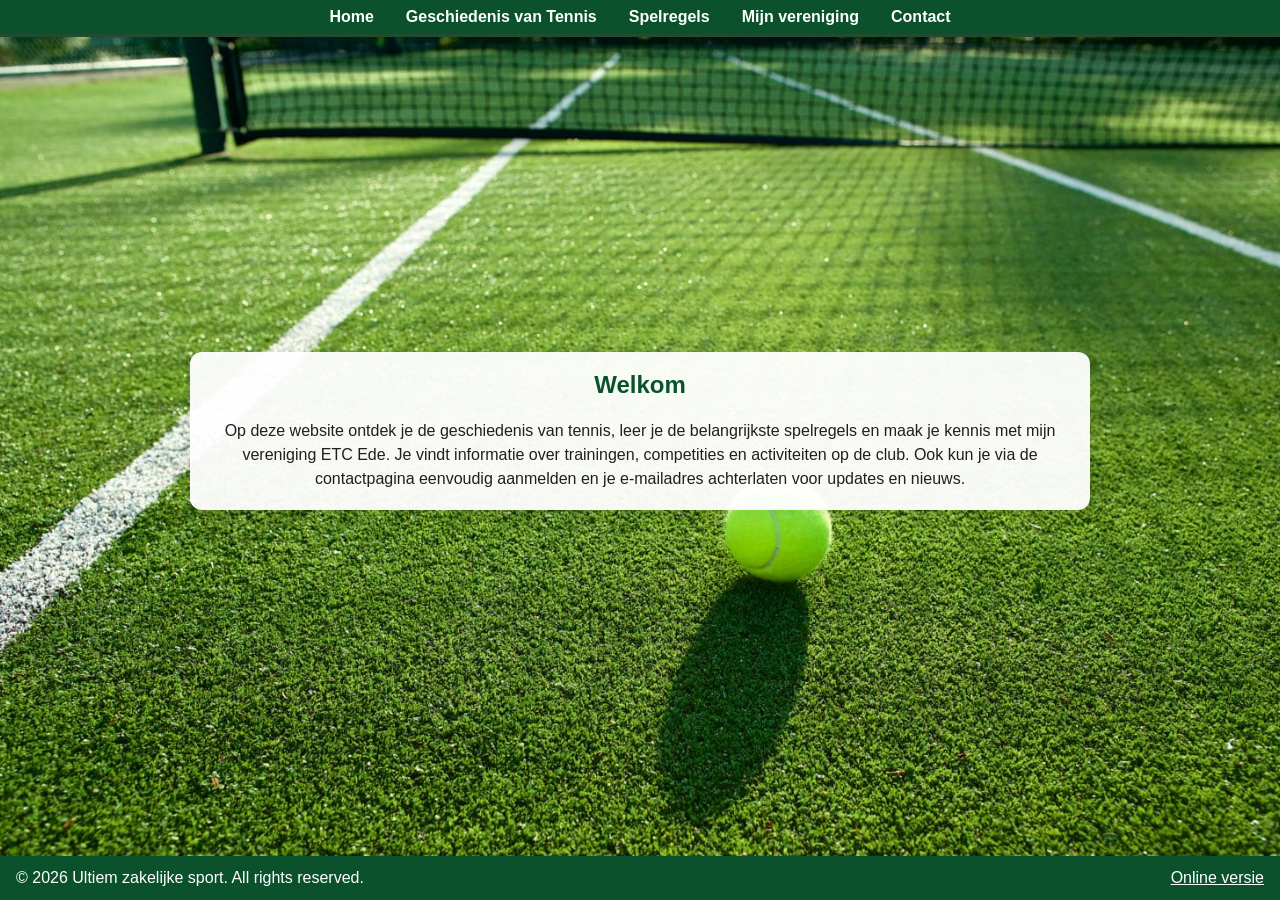
<file: index.html>
<!DOCTYPE html>
<html lang="nl">

<head>
    <meta charset="UTF-8">
    <meta name="viewport" content="width=device-width, initial-scale=1.0">
    <title>Site J.M.E. - Home</title>
    <link rel="stylesheet" href="style.css">
</head>

<body class="home">
    <nav>
        <div class="nav-inner">
            <ul>
                <li><a href="index.html">Home</a></li>
                <li><a href="geschiedenis.html">Geschiedenis van Tennis</a></li>
                <li><a href="spelregels.html">Spelregels</a></li>
                <li><a href="vereniging.html">Mijn vereniging</a></li>
                <li><a href="contact.html">Contact</a></li>
            </ul>
        </div>
    </nav>
    <main>
        <section id="home" class="panel" style="text-align: center;">
            <h1>Welkom</h1>
            <p>Op deze website ontdek je de geschiedenis van tennis, leer je de belangrijkste spelregels en maak je kennis met mijn vereniging ETC Ede. Je vindt informatie over trainingen, competities en activiteiten op de club. Ook kun je via de contactpagina eenvoudig aanmelden en je e-mailadres achterlaten voor updates en nieuws.</p>
        </section>
    </main>

    <footer>
        <p>&copy; 2026 Ultiem zakelijke sport. All rights reserved.</p>
        <p><a href="https://JensBiemans.github.io/tennis-club-website/">Online versie</a></p>
    </footer>
</body>

</html>
</file>
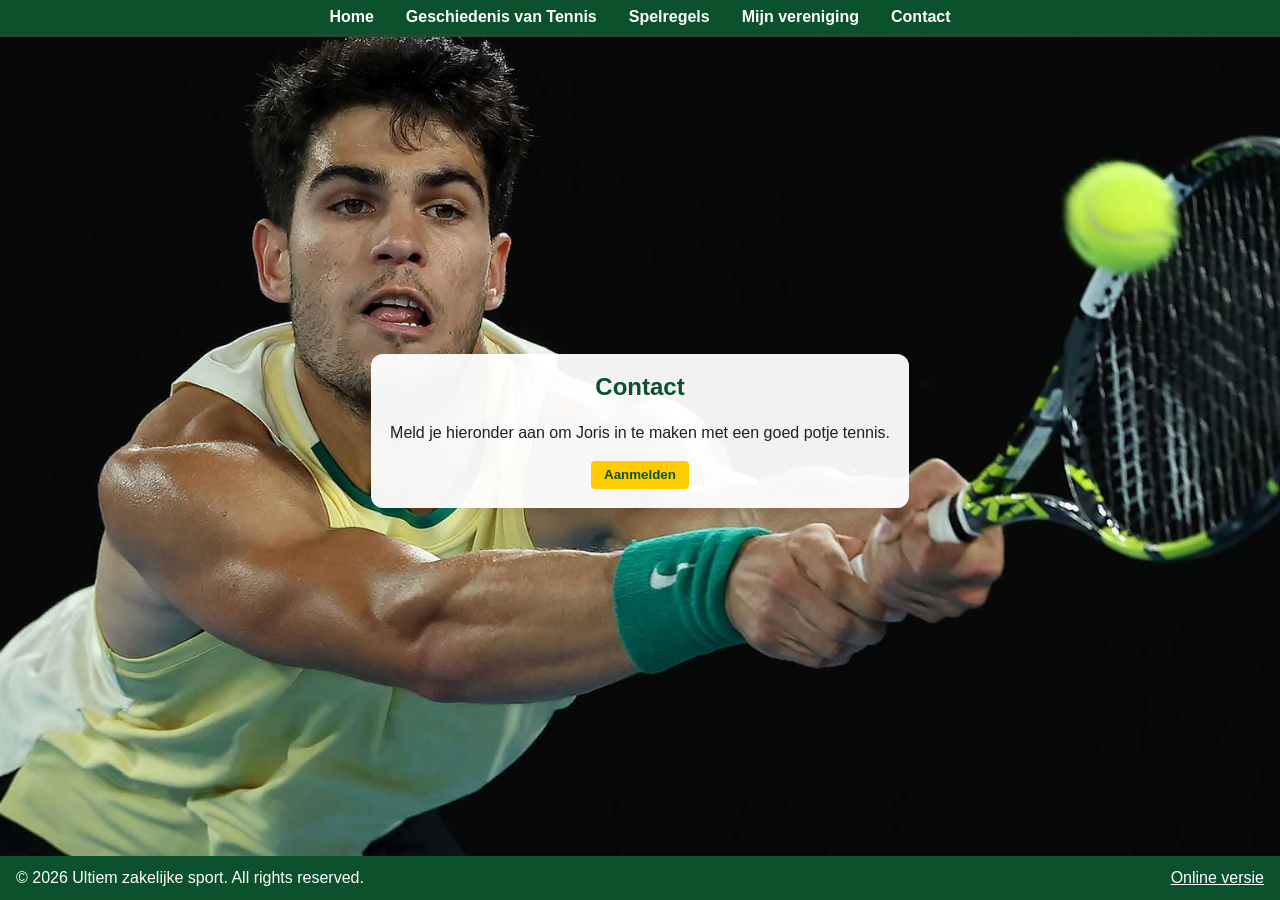
<file: contact.html>
<!DOCTYPE html>
<html lang="en">

<head>
    <meta charset="UTF-8">
    <meta name="viewport" content="width=device-width, initial-scale=1.0">
    <title>Site J.M.E. - Contact</title>
    <link rel="stylesheet" href="style.css">
</head>

<body class="contact-page">
    <nav>
        <div class="nav-inner">
            <ul>
                <li><a href="index.html">Home</a></li>
                <li><a href="geschiedenis.html">Geschiedenis van Tennis</a></li>
                <li><a href="spelregels.html">Spelregels</a></li>
                <li><a href="vereniging.html">Mijn vereniging</a></li>
                <li><a href="contact.html">Contact</a></li>
            </ul>
        </div>
    </nav>
    <main>
        <section id="contact" class="panel">
            <h1>Contact</h1>
            <p>Meld je hieronder aan om Joris in te maken met een goed potje tennis.</p>
            <div class="main-action" style="text-align:center; margin-top:1rem;">
                <button id="loginBtn" type="button">Aanmelden</button>
            </div>
        </section>
    </main>

    <div class="modal" id="signupModal" hidden>
        <div class="modal-content">
            <button class="modal-close" id="closeModal" type="button" aria-label="Sluiten">×</button>
            <h2>Aanmelden</h2>
            <form id="signupForm">
                <label for="emailInput">E-mailadres</label>
                <input id="emailInput" type="email" name="email" placeholder="-" required>
                <button type="submit">Verzenden</button>
            </form>
        </div>
    </div>

    <script src="aanmelden.js"></script>

    <footer>
        <p>&copy; 2026 Ultiem zakelijke sport. All rights reserved.</p>
        <p><a href="https://JensBiemans.github.io/tennis-club-website/">Online versie</a></p>
    </footer>
</body>

</html>
</file>
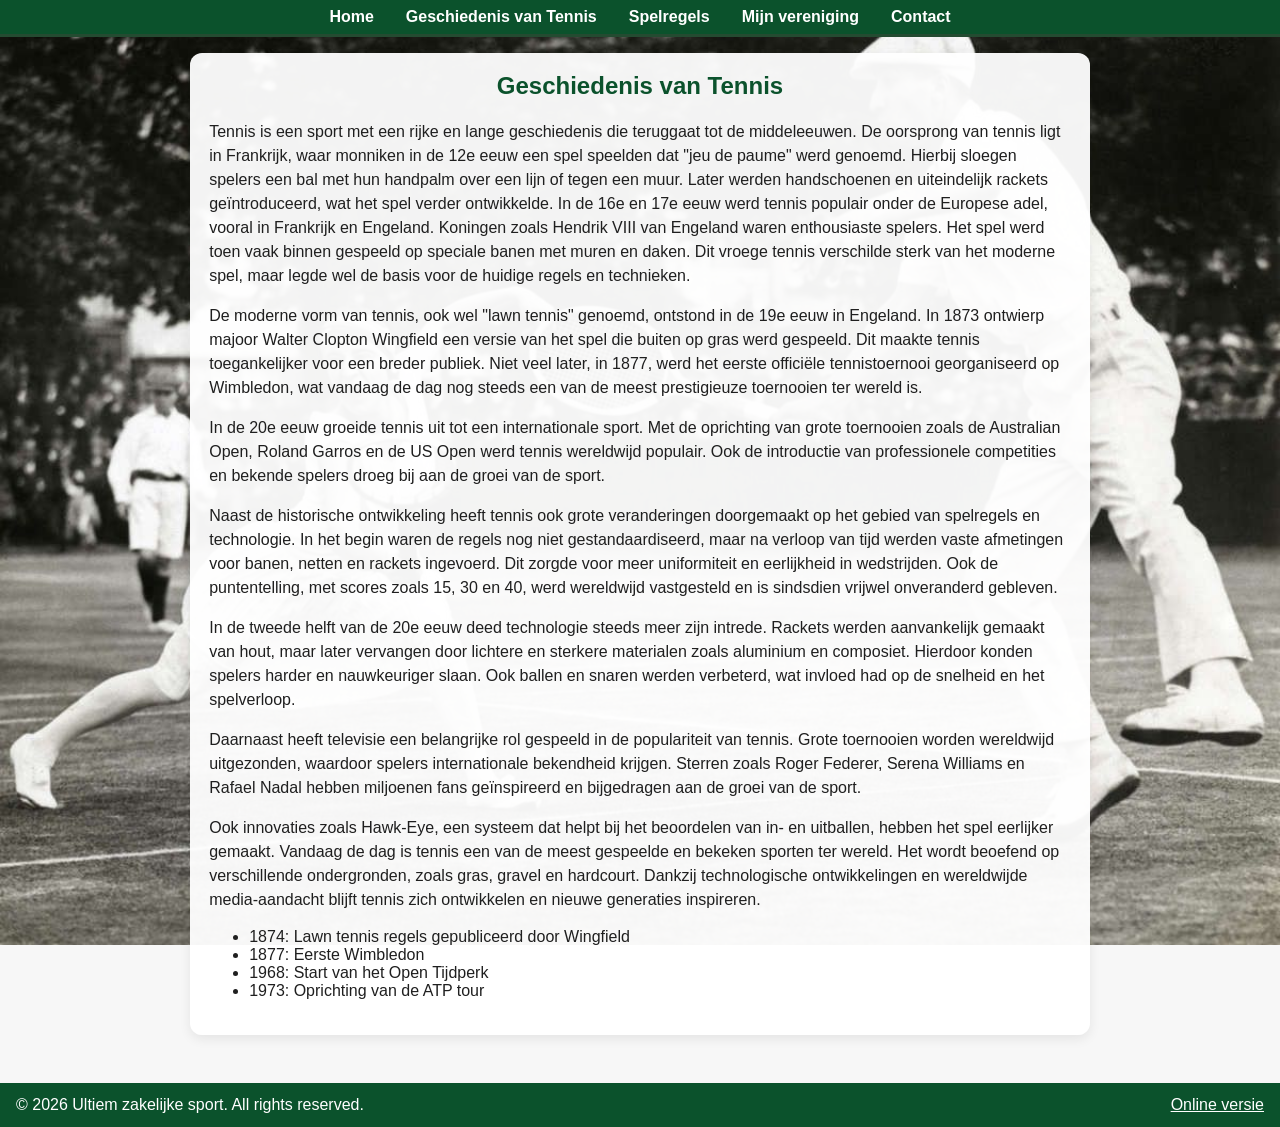
<file: geschiedenis.html>
<!DOCTYPE html>
<html lang="en">

<head>
    <meta charset="UTF-8">
    <meta name="viewport" content="width=device-width, initial-scale=1.0">
    <title>Site J.M.E. - Geschiedenis van Tennis</title>
    <link rel="stylesheet" href="style.css">
</head>

<body class="geschiedenis">
    <nav>
        <div class="nav-inner">
            <ul>
                <li><a href="index.html">Home</a></li>
                <li><a href="geschiedenis.html">Geschiedenis van Tennis</a></li>
                <li><a href="spelregels.html">Spelregels</a></li>
                <li><a href="vereniging.html">Mijn vereniging</a></li>
                <li><a href="contact.html">Contact</a></li>
            </ul>
        </div>
    </nav>
    <main>
        <section id="geschiedenis" class="panel">
            <h1>Geschiedenis van Tennis</h1>
            <p>Tennis is een sport met een rijke en lange geschiedenis die teruggaat tot de middeleeuwen. De oorsprong
                van tennis ligt in Frankrijk, waar monniken in de 12e eeuw een spel speelden dat "jeu de paume" werd
                genoemd. Hierbij sloegen spelers een bal met hun handpalm over een lijn of tegen een muur. Later werden
                handschoenen en uiteindelijk rackets geïntroduceerd, wat het spel verder ontwikkelde.

                In de 16e en 17e eeuw werd tennis populair onder de Europese adel, vooral in Frankrijk en Engeland.
                Koningen zoals Hendrik VIII van Engeland waren enthousiaste spelers. Het spel werd toen vaak binnen
                gespeeld op speciale banen met muren en daken. Dit vroege tennis verschilde sterk van het moderne spel,
                maar legde wel de basis voor de huidige regels en technieken.</p>
            <p>De moderne vorm van tennis, ook wel "lawn tennis" genoemd, ontstond in de 19e eeuw in Engeland. In 1873
                ontwierp majoor Walter Clopton Wingfield een versie van het spel die buiten op gras werd gespeeld. Dit
                maakte tennis toegankelijker voor een breder publiek. Niet veel later, in 1877, werd het eerste
                officiële tennistoernooi georganiseerd op Wimbledon, wat vandaag de dag nog steeds een van de meest
                prestigieuze toernooien ter wereld is.</p>
            <p>In de 20e eeuw groeide tennis uit tot een internationale sport. Met de oprichting van grote toernooien
                zoals de Australian Open, Roland Garros en de US Open werd tennis wereldwijd populair. Ook de
                introductie van professionele competities en bekende spelers droeg bij aan de groei van de sport.</p>
            <p>Naast de historische ontwikkeling heeft tennis ook grote veranderingen doorgemaakt op het gebied van
                spelregels en technologie. In het begin waren de regels nog niet gestandaardiseerd, maar na verloop van
                tijd werden vaste afmetingen voor banen, netten en rackets ingevoerd. Dit zorgde voor meer uniformiteit
                en eerlijkheid in wedstrijden. Ook de puntentelling, met scores zoals 15, 30 en 40, werd wereldwijd
                vastgesteld en is sindsdien vrijwel onveranderd gebleven.</p>
            <p>In de tweede helft van de 20e eeuw deed technologie steeds meer zijn intrede. Rackets werden
                aanvankelijk gemaakt van hout, maar later vervangen door lichtere en sterkere materialen zoals aluminium
                en composiet. Hierdoor konden spelers harder en nauwkeuriger slaan. Ook ballen en snaren werden
                verbeterd, wat invloed had op de snelheid en het spelverloop.</p>
            <p>Daarnaast heeft televisie een belangrijke rol gespeeld in de populariteit van tennis. Grote toernooien
                worden wereldwijd uitgezonden, waardoor spelers internationale bekendheid krijgen. Sterren zoals Roger
                Federer, Serena Williams en Rafael Nadal hebben miljoenen fans geïnspireerd en bijgedragen aan de groei
                van de sport.</p>
            <p>Ook innovaties zoals Hawk-Eye, een systeem dat helpt bij het beoordelen van in- en uitballen, hebben het
                spel eerlijker gemaakt. Vandaag de dag is tennis een van de meest gespeelde en bekeken sporten ter
                wereld. Het wordt beoefend op verschillende ondergronden, zoals gras, gravel en hardcourt. Dankzij
                technologische ontwikkelingen en wereldwijde media-aandacht blijft tennis zich ontwikkelen en nieuwe
                generaties inspireren.</p>
            <ul>
                <li>1874: Lawn tennis regels gepubliceerd door Wingfield</li>
                <li>1877: Eerste Wimbledon</li>
                <li>1968: Start van het Open Tijdperk</li>
                <li>1973: Oprichting van de ATP tour</li>
            </ul>
        </section>
    </main>

    <footer>
        <p>&copy; 2026 Ultiem zakelijke sport. All rights reserved.</p>
        <p><a href="https://JensBiemans.github.io/tennis-club-website/">Online versie</a></p>
    </footer>
</body>

</html>
</file>
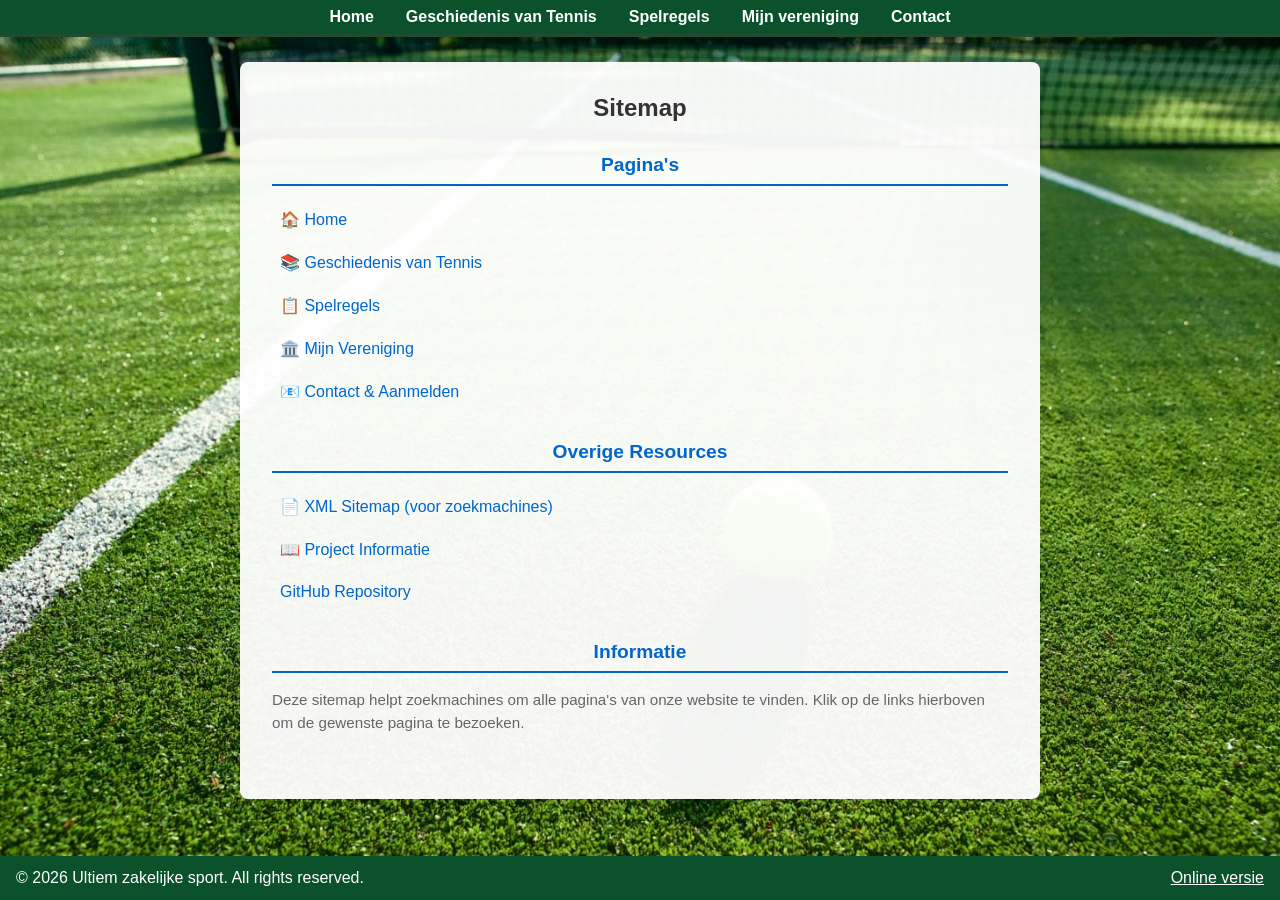
<file: sitemap.html>
<!DOCTYPE html>
<html lang="en">

<head>
    <meta charset="UTF-8">
    <meta name="viewport" content="width=device-width, initial-scale=1.0">
    <title>Site J.M.E. - Sitemap</title>
    <link rel="stylesheet" href="style.css">
    <style>
        .sitemap-container {
            max-width: 800px;
            margin: 0 auto;
            padding: 2rem;
            background: rgba(255, 255, 255, 0.95);
            border-radius: 8px;
        }
        
        .sitemap-container h1 {
            color: #333;
            margin-bottom: 2rem;
            text-align: center;
        }
        
        .sitemap-section {
            margin-bottom: 2rem;
        }
        
        .sitemap-section h2 {
            color: #0066cc;
            font-size: 1.2rem;
            margin-bottom: 1rem;
            border-bottom: 2px solid #0066cc;
            padding-bottom: 0.5rem;
        }
        
        .sitemap-section ul {
            list-style: none;
            padding: 0;
        }
        
        .sitemap-section li {
            margin: 0.5rem 0;
        }
        
        .sitemap-section a {
            color: #0066cc;
            text-decoration: none;
            font-size: 1rem;
            padding: 0.5rem;
            display: block;
            border-radius: 4px;
            transition: background-color 0.3s ease;
        }
        
        .sitemap-section a:hover {
            background-color: #e8f0ff;
            text-decoration: underline;
        }
    </style>
</head>

<body class="home">
    <nav>
        <div class="nav-inner">
            <ul>
                <li><a href="index.html">Home</a></li>
                <li><a href="geschiedenis.html">Geschiedenis van Tennis</a></li>
                <li><a href="spelregels.html">Spelregels</a></li>
                <li><a href="vereniging.html">Mijn vereniging</a></li>
                <li><a href="contact.html">Contact</a></li>
            </ul>
        </div>
    </nav>
    
    <main>
        <section class="panel sitemap-container">
            <h1>Sitemap</h1>
            
            <div class="sitemap-section">
                <h2>Pagina's</h2>
                <ul>
                    <li><a href="index.html">🏠 Home</a></li>
                    <li><a href="geschiedenis.html">📚 Geschiedenis van Tennis</a></li>
                    <li><a href="spelregels.html">📋 Spelregels</a></li>
                    <li><a href="vereniging.html">🏛️ Mijn Vereniging</a></li>
                    <li><a href="contact.html">📧 Contact & Aanmelden</a></li>
                </ul>
            </div>
            
            <div class="sitemap-section">
                <h2>Overige Resources</h2>
                <ul>
                    <li><a href="sitemap.xml">📄 XML Sitemap (voor zoekmachines)</a></li>
                    <li><a href="README.md">📖 Project Informatie</a></li>
                    <li><a href="https://github.com/JensBiemans/tennis-club-website">GitHub Repository</a></li>
                </ul>
            </div>
            
            <div class="sitemap-section">
                <h2>Informatie</h2>
                <p style="color: #666; font-size: 0.95rem;">
                    Deze sitemap helpt zoekmachines om alle pagina's van onze website te vinden. 
                    Klik op de links hierboven om de gewenste pagina te bezoeken.
                </p>
            </div>
        </section>
    </main>

    <footer>
        <p>&copy; 2026 Ultiem zakelijke sport. All rights reserved.</p>
        <p><a href="https://JensBiemans.github.io/tennis-club-website/">Online versie</a></p>
    </footer>
</body>

</html>
</file>
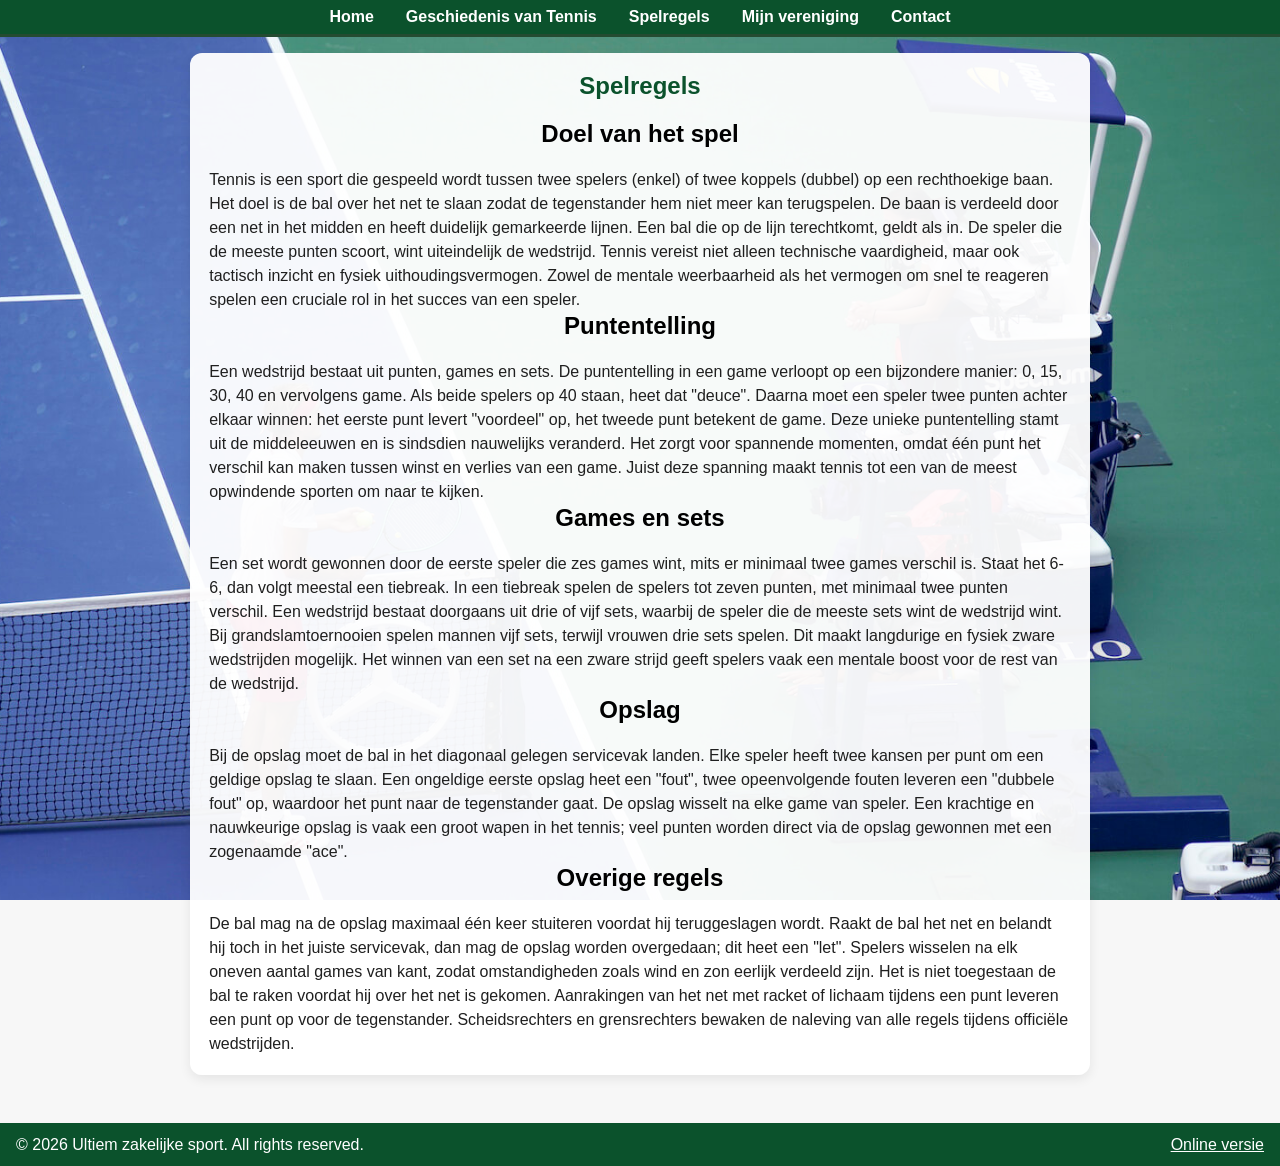
<file: spelregels.html>
<!DOCTYPE html>
<html lang="en">

<head>
    <meta charset="UTF-8">
    <meta name="viewport" content="width=device-width, initial-scale=1.0">
    <title>Site J.M.E. - Spelregels</title>
    <link rel="stylesheet" href="style.css">
</head>

<body class="spelregels">
    <nav>
        <div class="nav-inner">
            <ul>
                <li><a href="index.html">Home</a></li>
                <li><a href="geschiedenis.html">Geschiedenis van Tennis</a></li>
                <li><a href="spelregels.html">Spelregels</a></li>
                <li><a href="vereniging.html">Mijn vereniging</a></li>
                <li><a href="contact.html">Contact</a></li>
            </ul>
        </div>
    </nav>
    <main>
        <section id="spelregels" class="panel">
            <h1>Spelregels</h1>

            <h2>Doel van het spel</h2>
            <p>Tennis is een sport die gespeeld wordt tussen twee spelers (enkel) of twee koppels (dubbel) op een rechthoekige baan. Het doel is de bal over het net te slaan zodat de tegenstander hem niet meer kan terugspelen. De baan is verdeeld door een net in het midden en heeft duidelijk gemarkeerde lijnen. Een bal die op de lijn terechtkomt, geldt als in. De speler die de meeste punten scoort, wint uiteindelijk de wedstrijd. Tennis vereist niet alleen technische vaardigheid, maar ook tactisch inzicht en fysiek uithoudingsvermogen. Zowel de mentale weerbaarheid als het vermogen om snel te reageren spelen een cruciale rol in het succes van een speler.</p>

            <h2>Puntentelling</h2>
            <p>Een wedstrijd bestaat uit punten, games en sets. De puntentelling in een game verloopt op een bijzondere manier: 0, 15, 30, 40 en vervolgens game. Als beide spelers op 40 staan, heet dat "deuce". Daarna moet een speler twee punten achter elkaar winnen: het eerste punt levert "voordeel" op, het tweede punt betekent de game. Deze unieke puntentelling stamt uit de middeleeuwen en is sindsdien nauwelijks veranderd. Het zorgt voor spannende momenten, omdat één punt het verschil kan maken tussen winst en verlies van een game. Juist deze spanning maakt tennis tot een van de meest opwindende sporten om naar te kijken.</p>

            <h2>Games en sets</h2>
            <p>Een set wordt gewonnen door de eerste speler die zes games wint, mits er minimaal twee games verschil is. Staat het 6-6, dan volgt meestal een tiebreak. In een tiebreak spelen de spelers tot zeven punten, met minimaal twee punten verschil. Een wedstrijd bestaat doorgaans uit drie of vijf sets, waarbij de speler die de meeste sets wint de wedstrijd wint. Bij grandslamtoernooien spelen mannen vijf sets, terwijl vrouwen drie sets spelen. Dit maakt langdurige en fysiek zware wedstrijden mogelijk. Het winnen van een set na een zware strijd geeft spelers vaak een mentale boost voor de rest van de wedstrijd.</p>

            <h2>Opslag</h2>
            <p>Bij de opslag moet de bal in het diagonaal gelegen servicevak landen. Elke speler heeft twee kansen per punt om een geldige opslag te slaan. Een ongeldige eerste opslag heet een "fout", twee opeenvolgende fouten leveren een "dubbele fout" op, waardoor het punt naar de tegenstander gaat. De opslag wisselt na elke game van speler. Een krachtige en nauwkeurige opslag is vaak een groot wapen in het tennis; veel punten worden direct via de opslag gewonnen met een zogenaamde "ace".</p>

            <h2>Overige regels</h2>
            <p>De bal mag na de opslag maximaal één keer stuiteren voordat hij teruggeslagen wordt. Raakt de bal het net en belandt hij toch in het juiste servicevak, dan mag de opslag worden overgedaan; dit heet een "let". Spelers wisselen na elk oneven aantal games van kant, zodat omstandigheden zoals wind en zon eerlijk verdeeld zijn. Het is niet toegestaan de bal te raken voordat hij over het net is gekomen. Aanrakingen van het net met racket of lichaam tijdens een punt leveren een punt op voor de tegenstander. Scheidsrechters en grensrechters bewaken de naleving van alle regels tijdens officiële wedstrijden.</p>
        </section>
    </main>

    <footer>
        <p>&copy; 2026 Ultiem zakelijke sport. All rights reserved.</p>
        <p><a href="https://JensBiemans.github.io/tennis-club-website/">Online versie</a></p>
    </footer>
</body>

</html>
</file>
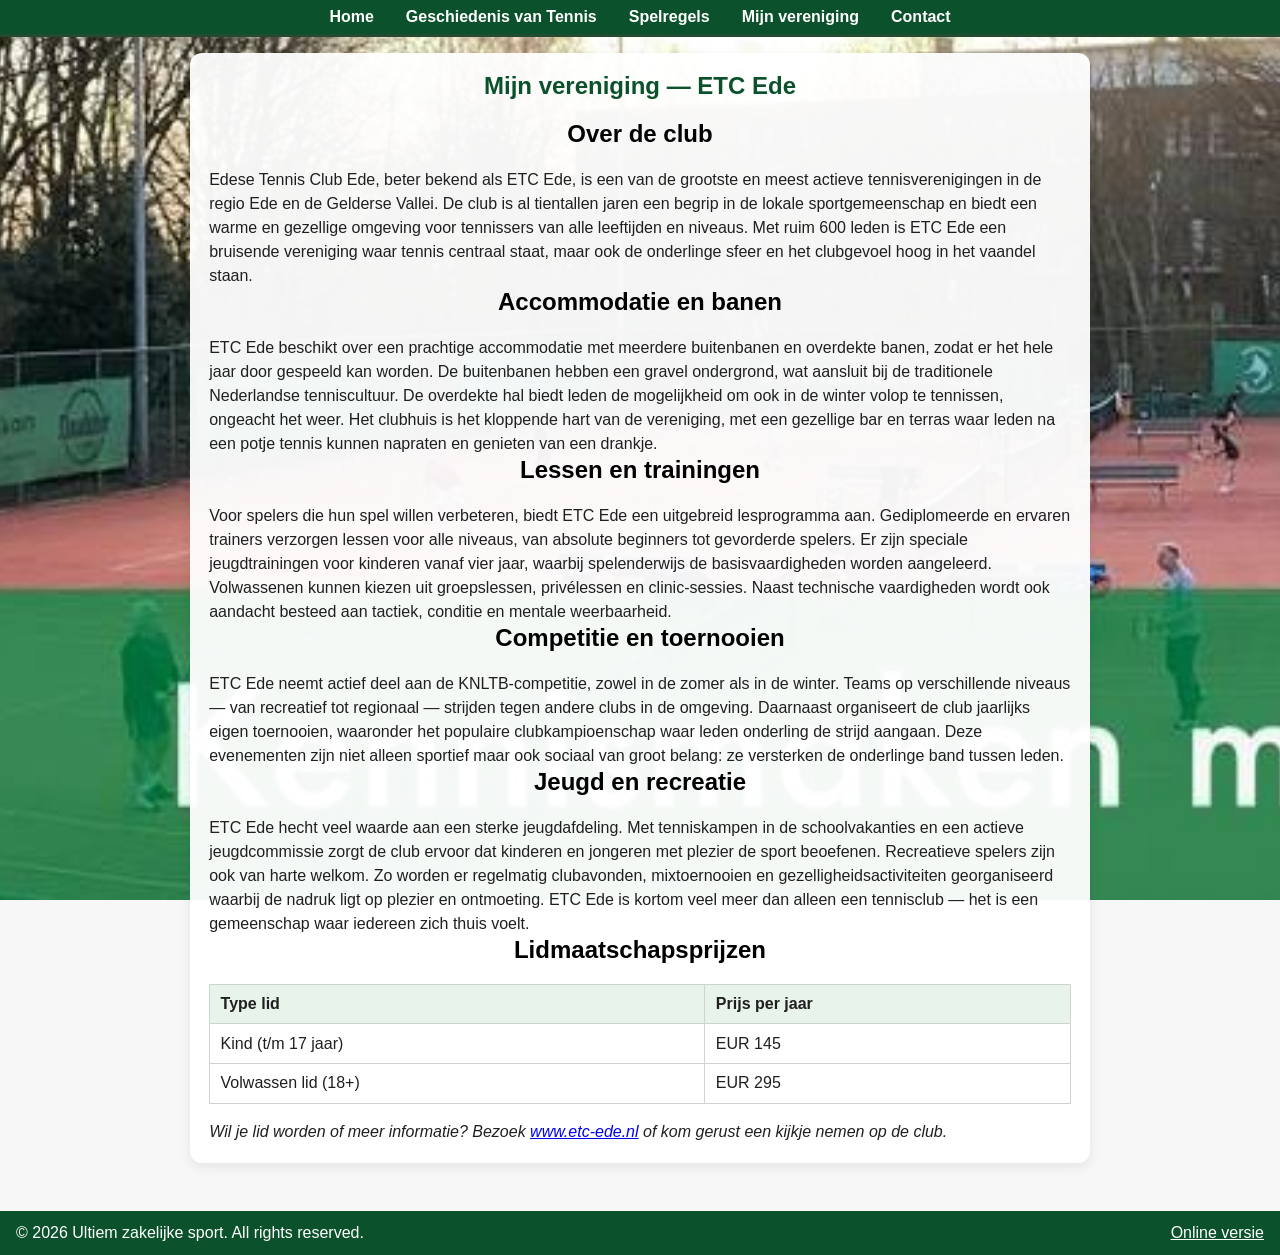
<file: vereniging.html>
<!DOCTYPE html>
<html lang="en">

<head>
    <meta charset="UTF-8">
    <meta name="viewport" content="width=device-width, initial-scale=1.0">
    <title>Site J.M.E. - Mijn vereniging</title>
    <link rel="stylesheet" href="style.css">
</head>

<body class="vereniging-page">
    <nav>
        <div class="nav-inner">
            <ul>
                <li><a href="index.html">Home</a></li>
                <li><a href="geschiedenis.html">Geschiedenis van Tennis</a></li>
                <li><a href="spelregels.html">Spelregels</a></li>
                <li><a href="vereniging.html">Mijn vereniging</a></li>
                <li><a href="contact.html">Contact</a></li>
            </ul>
        </div>
    </nav>
    <main>
        <section id="vereniging" class="panel">
            <h1>Mijn vereniging — ETC Ede</h1>

            <h2>Over de club</h2>
            <p>Edese Tennis Club Ede, beter bekend als ETC Ede, is een van de grootste en meest actieve tennisverenigingen in de regio Ede en de Gelderse Vallei. De club is al tientallen jaren een begrip in de lokale sportgemeenschap en biedt een warme en gezellige omgeving voor tennissers van alle leeftijden en niveaus. Met ruim 600 leden is ETC Ede een bruisende vereniging waar tennis centraal staat, maar ook de onderlinge sfeer en het clubgevoel hoog in het vaandel staan.</p>

            <h2>Accommodatie en banen</h2>
            <p>ETC Ede beschikt over een prachtige accommodatie met meerdere buitenbanen en overdekte banen, zodat er het hele jaar door gespeeld kan worden. De buitenbanen hebben een gravel ondergrond, wat aansluit bij de traditionele Nederlandse tenniscultuur. De overdekte hal biedt leden de mogelijkheid om ook in de winter volop te tennissen, ongeacht het weer. Het clubhuis is het kloppende hart van de vereniging, met een gezellige bar en terras waar leden na een potje tennis kunnen napraten en genieten van een drankje.</p>

            <h2>Lessen en trainingen</h2>
            <p>Voor spelers die hun spel willen verbeteren, biedt ETC Ede een uitgebreid lesprogramma aan. Gediplomeerde en ervaren trainers verzorgen lessen voor alle niveaus, van absolute beginners tot gevorderde spelers. Er zijn speciale jeugdtrainingen voor kinderen vanaf vier jaar, waarbij spelenderwijs de basisvaardigheden worden aangeleerd. Volwassenen kunnen kiezen uit groepslessen, privélessen en clinic-sessies. Naast technische vaardigheden wordt ook aandacht besteed aan tactiek, conditie en mentale weerbaarheid.</p>

            <h2>Competitie en toernooien</h2>
            <p>ETC Ede neemt actief deel aan de KNLTB-competitie, zowel in de zomer als in de winter. Teams op verschillende niveaus — van recreatief tot regionaal — strijden tegen andere clubs in de omgeving. Daarnaast organiseert de club jaarlijks eigen toernooien, waaronder het populaire clubkampioenschap waar leden onderling de strijd aangaan. Deze evenementen zijn niet alleen sportief maar ook sociaal van groot belang: ze versterken de onderlinge band tussen leden.</p>

            <h2>Jeugd en recreatie</h2>
            <p>ETC Ede hecht veel waarde aan een sterke jeugdafdeling. Met tenniskampen in de schoolvakanties en een actieve jeugdcommissie zorgt de club ervoor dat kinderen en jongeren met plezier de sport beoefenen. Recreatieve spelers zijn ook van harte welkom. Zo worden er regelmatig clubavonden, mixtoernooien en gezelligheidsactiviteiten georganiseerd waarbij de nadruk ligt op plezier en ontmoeting. ETC Ede is kortom veel meer dan alleen een tennisclub — het is een gemeenschap waar iedereen zich thuis voelt.</p>

            <h2>Lidmaatschapsprijzen</h2>
            <table class="membership-table">
                <thead>
                    <tr>
                        <th>Type lid</th>
                        <th>Prijs per jaar</th>
                    </tr>
                </thead>
                <tbody>
                    <tr>
                        <td>Kind (t/m 17 jaar)</td>
                        <td>EUR 145</td>
                    </tr>
                    <tr>
                        <td>Volwassen lid (18+)</td>
                        <td>EUR 295</td>
                    </tr>
                </tbody>
            </table>

            <p><em>Wil je lid worden of meer informatie? Bezoek <a href="https://www.etc-ede.nl" target="_blank" rel="noopener">www.etc-ede.nl</a> of kom gerust een kijkje nemen op de club.</em></p>
        </section>
    </main>

    <footer>
        <p>&copy; 2026 Ultiem zakelijke sport. All rights reserved.</p>
        <p><a href="https://JensBiemans.github.io/tennis-club-website/">Online versie</a></p>
    </footer>
</body>

</html>
</file>
<file: style.css>
* {
    box-sizing: border-box;
}

body {
    font-family: Arial, sans-serif;
    margin: 0;
    padding: 0;
    background: #f7f7f7;
    color: #1f1f1f;
    min-height: 100vh;
    display: flex;
    flex-direction: column;
}

.home {
    background-image: url('Tennis-Court.jpg');
    background-size: cover;
    background-position: center;
    background-repeat: no-repeat;
}

.geschiedenis {
    background-image: url('tennispotje.jpg');
    background-size: cover;
    background-position: center;
    background-repeat: no-repeat;
    background-attachment: fixed;
}

.spelregels {
    background-image: url('scheidsrechter tennis.jpg');
    background-size: cover;
    background-position: center;
    background-repeat: no-repeat;
    background-attachment: fixed;
}

.vereniging-page {
    background-image: url('etc.png');
    background-size: cover;
    background-position: center;
    background-repeat: no-repeat;
    background-attachment: fixed;
}

.contact-page {
    background-image: url('alcaraz.jpg');
    background-size: cover;
    background-position: center;
    background-repeat: no-repeat;
    background-attachment: fixed;
}

nav {
    position: sticky;
    top: 0;
    z-index: 100;
    background: #0b522c;
    border-bottom: 3px solid #244b31;
}

nav .nav-inner {
    display: flex;
    align-items: center;
    justify-content: center;
    max-width: 1100px;
    margin: 0 auto;
}

nav ul {
    list-style: none;
    margin: 0;
    padding: 0.5rem 1rem;
    display: flex;
    flex-wrap: wrap;
    justify-content: center;
    gap: 1rem;
}

#loginBtn {
    background: #ffcc00;
    color: #0b522c;
    border: 0;
    border-radius: 4px;
    font-weight: 700;
    padding: 0.4rem 0.8rem;
    cursor: pointer;
    transition: filter 0.2s;
}

#loginBtn:hover,
#loginBtn:focus-visible {
    filter: brightness(0.9);
}

.modal {
    position: fixed;
    inset: 0;
    background: rgba(0, 0, 0, 0.45);
    display: grid;
    place-items: center;
    padding: 1rem;
    z-index: 200;
}

.modal[hidden] {
    display: none !important;
}

.modal-content {
    background: white;
    border-radius: 12px;
    box-shadow: 0 8px 20px rgba(0, 0, 0, 0.2);
    width: min(480px, 100%);
    padding: 1.25rem;
    position: relative;
    overflow: hidden;
}

.modal-content h2 {
    margin-top: 0;
    padding-right: 2.5rem;
    color: #0b522c;
}

.modal-content label,
.modal-content input,
.modal-content button:not(.modal-close) {
    display: block;
    width: 100%;
}

.modal-content label {
    margin-bottom: 0.4rem;
    font-weight: 600;
}

.modal-content input {
    margin-bottom: 0.8rem;
    padding: 0.55rem;
    border: 1px solid #ccc;
    border-radius: 6px;
    font-size: 1rem;
}

.modal-content button[type="submit"] {
    background: #0b522c;
    color: #fff;
    border: none;
    border-radius: 6px;
    font-size: 1rem;
    padding: 0.55rem;
    cursor: pointer;
}

.modal-content button[type="submit"]:hover,
.modal-content button[type="submit"]:focus-visible {
    background: #114e2f;
}

.modal-close {
    position: absolute;
    top: 0.6rem;
    right: 0.6rem;
    width: auto;
    width: 2.2rem;
    height: 2.2rem;
    border-radius: 50%;
    display: grid;
    place-items: center;
    background: rgba(0, 0, 0, 0.06);
    border: none;
    color: #333;
    font-size: 1.2rem;
    font-weight: 700;
    cursor: pointer;
    transition: background-color 0.15s;
}

.modal-close:hover,
.modal-close:focus-visible {
    background: rgba(0,0,0,0.12);
}


nav li {
    margin: 0;
}

nav a {
    color: #fff;
    text-decoration: none;
    font-weight: 700;
    font-size: 1rem;
    padding: 0.35rem 0.5rem;
    border-radius: 4px;
    transition: background-color 0.2s, color 0.2s;
}

nav a:hover,
nav a:focus-visible {
    background: #fff;
    color: #0b522c;
}

main {
    margin: 0;
    padding: 1rem 1rem 2rem;
    display: flex;
    flex-direction: column;
    gap: 1.2rem;
    flex: 1;
    justify-content: center;
}

.panel {
    background: rgba(255, 255, 255, 0.95);
    border-radius: 12px;
    box-shadow: 0 4px 12px rgba(0, 0, 0, 0.08);
    padding: 1.2rem;
    max-width: 900px;
    margin: 0 auto;
}

.panel h1,
.panel h2 {
    margin-top: 0;
    color: #0b522c;
    text-align: center;
}

.panel h2 {
    color: #000;
}

.panel p {
    line-height: 1.5;
    margin-bottom: 0;
}

.membership-table {
    width: 100%;
    border-collapse: collapse;
    margin-top: 0.8rem;
}

.membership-table th,
.membership-table td {
    border: 1px solid #cdd5cd;
    padding: 0.65rem;
    text-align: left;
}

.membership-table thead {
    background: #e8f3ea;
}

footer {
    background: #0b522c;
    color: #fff;
    display: flex;
    justify-content: space-between;
    align-items: center;
    padding: 0.8em 1em;
    margin-top: 1rem;
}

footer p {
    margin: 0;
}

footer a {
    color: #fff;
}

html {
    scroll-behavior: smooth;
}

@media (max-width: 700px) {
    nav ul {
        justify-content: center;
    }
    nav a {
        font-size: 0.95rem;
    }
}
</file>
